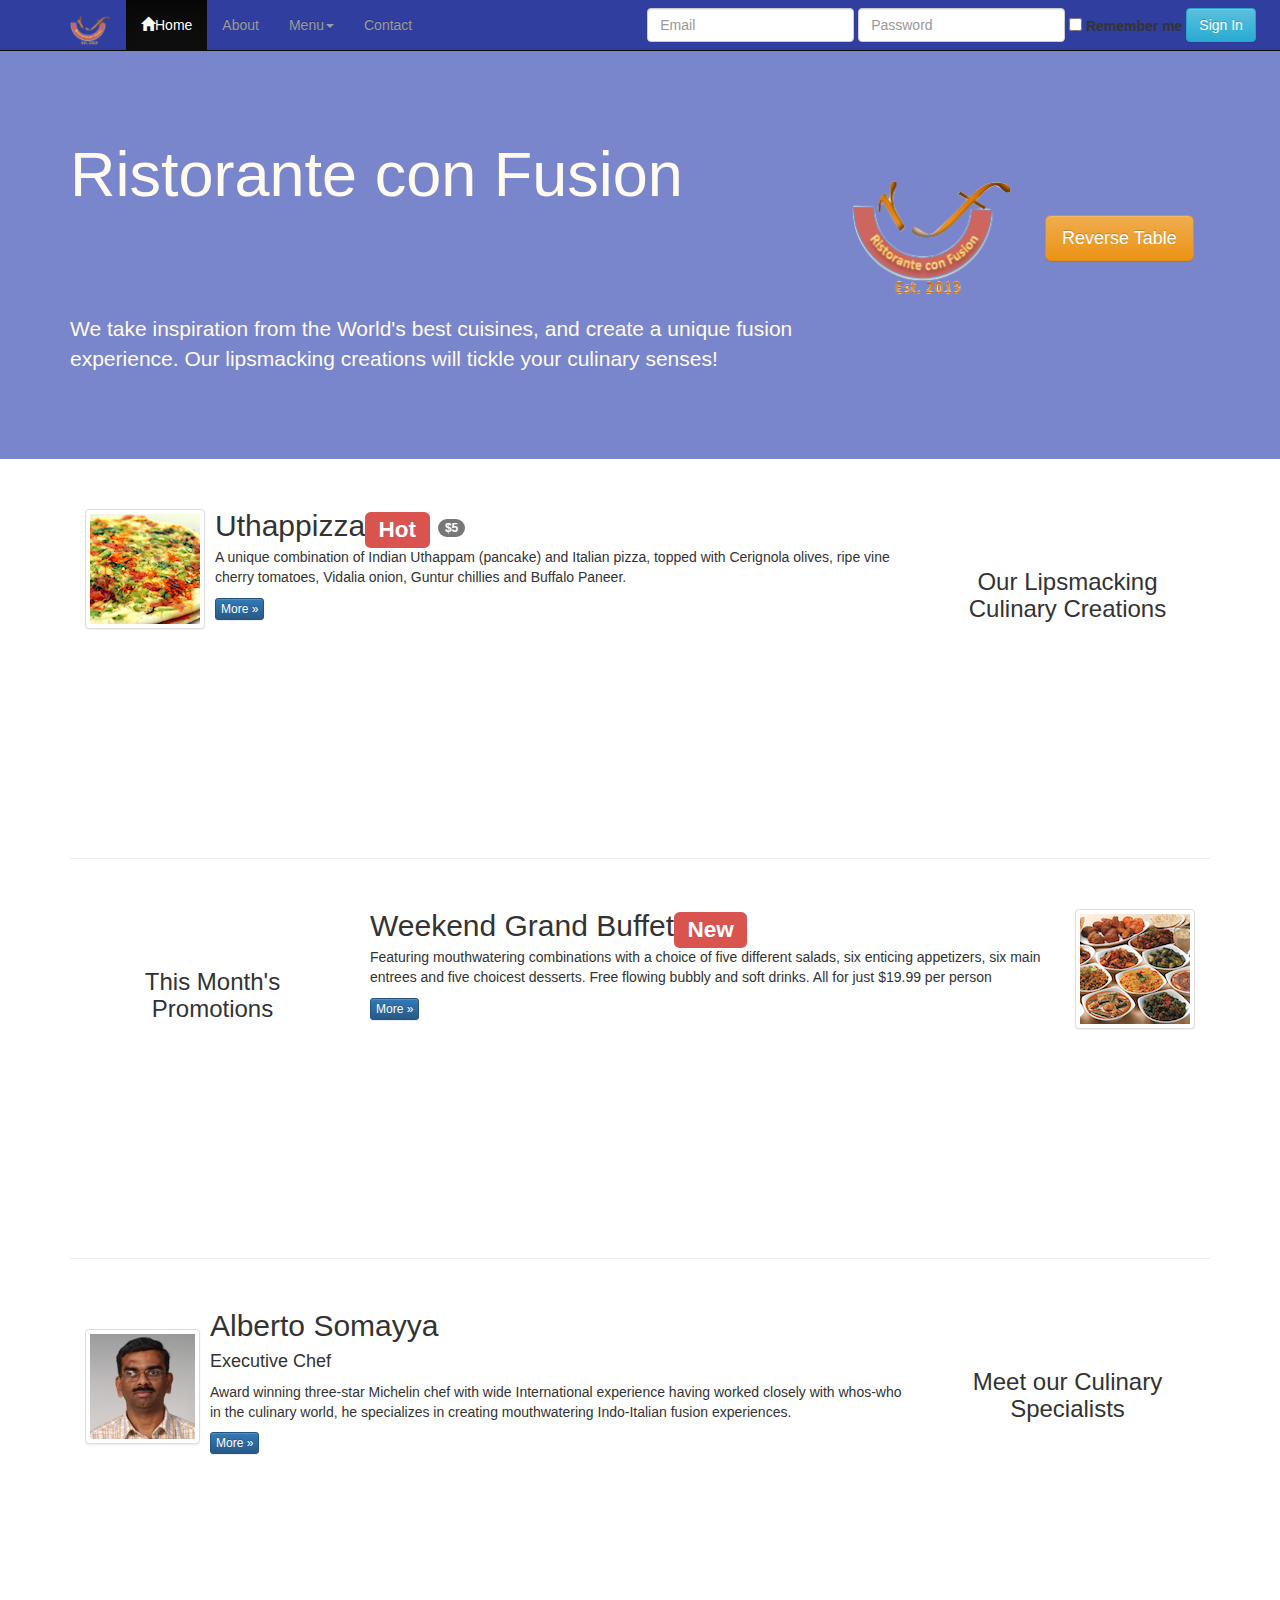
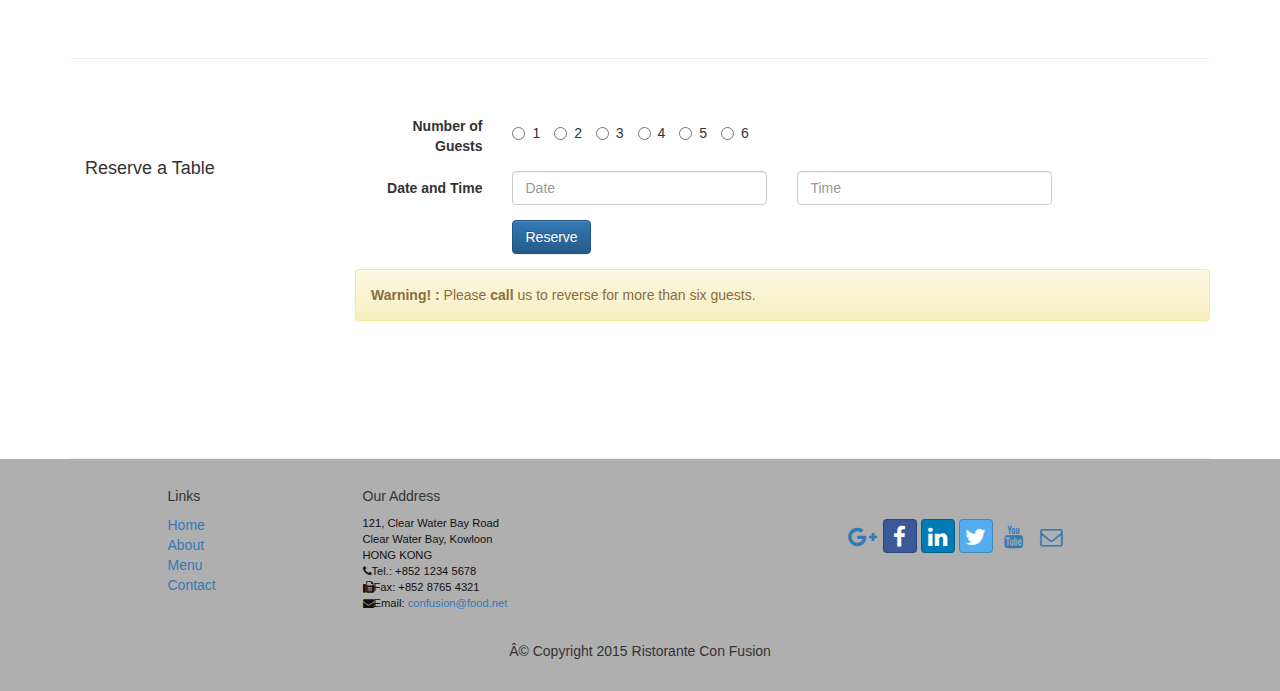
<file: index.html>
<!DOCTYPE html>
<!-- saved from url=(0077)https://d396qusza40orc.cloudfront.net/phoenixassets/web-frameworks/index.html -->
<html lang="en">
<head>
	<meta http-equiv="Content-Type" content="text/html; charset=windows-1258">
	<meta charset="utf-8">
	<meta http-equiv="X-UA-Compatible" content="IE=edge">
	<meta name="viewport" content="width=device-width, initial-scale=1">
    <title>Ristorante Con Fusion</title>
    <link href="css/bootstrap.min.css" rel="stylesheet">
    <link href="css/bootstrap-theme.min.css" rel="stylesheet">
    <link href="css/mystyles.css" rel="stylesheet">
     <link href="css/font-awesome.min.css" rel="stylesheet">
    <link href="css/bootstrap-social.css" rel="stylesheet">
</head>

<body>
	<nav class="navbar navbar-inverse navbar-fixed-top" role="navigation">
		<div class="container">
			<div class="navbat-header">
				<button type="button" class="navbar-toggle collapsed" data-toggle="collapse"
				data-target="#navbar" aria-expanded="false" aria-controls="navbar">
					<span class="sr-only">Toggle navigation</span>
					<span class="icon-bar"></span>
					<span class="icon-bar"></span>
					<span class="icon-bar"></span>
				</button>
				<a class="navbar-brand" href="#"><img src="img/logo.png" class="img-responsive" height="30" width="41"></a>
			</div>
			<div id="navbar" class="navbar-collapse collapse">
				<ul class="nav navbar-nav">
					<li class="active"><a href="#"><span class="glyphicon glyphicon-home"
					aria-hidden="true"></span>Home</a></li>
					<li><a href="aboutus.html">About</a></li>
					<li class="dropdown">
						<a href="contactus.html" class="dropdown-toggle" data-toggle="dropdown"
						role="button" aria-haspopup="true" aria-expanded="false">
						Menu<span class="caret"></span></a>
						<ul class="dropdown-menu">
							<li><a href="#">Appetizers</a></li>
							<li><a href="#">Main Courses</a></li>
							<li><a href="#">Desserts</a></li>
							<li><a href="#">Drinks</a></li>
							<li role="separator" class="divider"></li>
							<li class="dropdown-header">Specials</li>
							<li><a href="#">Lunch</a></li>
							<li><a href="#">Weekend</a></li>
						</ul>	
					</li>
					<li><a href="contactus.html">Contact</a></li>
				</ul>
				<div class="col-xs-12 col-sm-8 col-sm-push-2">
				<form class="form-inline navbar-form navbar-left" role="form">
					<div class="form-group">
						<label class="sr-only" for="email">Email Adress:</label>
						<input type="email" class="form-control" id="email" placeholder="Email">
					</div>
					<div class="form-group">
						<label class="sr-only" for="pwd">Password:</label>
						<input type="password" class="form-control" id="pwd" placeholder="Password">
					</div>
					<div class="form-group">
						<div class="checkbox">
							<label>
								<input type="checkbox" name="approve" value="">
								<strong>Remember me</strong>
							</label>
						</div>
					</div>
					<div class="form-group">
						<button type="submit" class="btn btn-info">Sign In</button>
					</div>
				</form>
				</div>
			</div>
				
		</div>
	</nav>

    <header class="jumbotron row-header">
		
		
        <!-- Main component for a primary marketing message or call to action -->

        <div class="container">
            <div class="row">
                <div class="col-xs-12 col-sm-8">
                    <h1>Ristorante con Fusion</h1>
                    <p style="padding:40px;"></p>
                    <p>We take inspiration from the World's best cuisines, and create a unique fusion experience. Our lipsmacking creations will tickle your culinary senses!</p>
                </div>
                <div class="col-xs-12 col-sm-2">
                <p style="padding:20px;"></p>
                <img src="img/logo.png" class="img-responsive">
                </div>
                <div class="col-xs-12 col-sm-2">
                <p style="padding:40px;"></p>
                	<a href="#reverseLink" type="button" class="btn btn-warning btn-lg">Reverse Table</a>
                </div>
            </div>
        </div>
    </header>

    <div class="container">
        <div class="row row-content">
            <div class="col-xs-12 col-sm-3 col-sm-push-9">
                <p style="padding:20px;"></p>
                <h3 align="center">Our Lipsmacking Culinary Creations</h3>
            </div>
            <div class="col-xs-12 col-sm-9 col-sm-pull-3">
                  <div class="media">
                    <div class="media-left media-middle">
                        <a href="#">
                        <img class="media-object img-thumbnail"
                         src="img/uthappizza.png" alt="Uthappizza">
                        </a>
                    </div>
                    <div class="media-body">
                        <h2 class="media-heading">Uthappizza<span class="label label-danger label-xs">Hot</span> <span class="badge">$5</span></h2>
                        <p>A unique combination of Indian Uthappam (pancake) and
                          Italian pizza, topped with Cerignola olives, ripe vine
                          cherry tomatoes, Vidalia onion, Guntur chillies and
                          Buffalo Paneer.</p>
                        <p><a class="btn btn-primary btn-xs" href="#">More &raquo;</a></p>
                    </div>
                </div>
          
            </div>
        </div>


        <div class="row row-content">
            <div class="col-xs-12 col-sm-3">
                <p style="padding:20px;"></p>
                <h3 align="center">This Month's Promotions</h3>
            </div>
            <div class="col-xs-12 col-sm-9">
            	<div class="media">
            		<div class="media-body">
		                <h2 class="media-heading">Weekend Grand Buffet<span class="label label-danger label-xs">New</span></h2>
		                <p>Featuring mouthwatering combinations with a choice of five different salads, six enticing appetizers, six main entrees and five choicest desserts. Free flowing bubbly and soft drinks. All for just $19.99 per person </p>
		                <p><a class="btn btn-primary btn-xs" href="#">More �</a></p>
		            </div>
		            <div class="media-right media-middle">
            			<a href="#">
            				<img class="media-object img-thumbnail"
            				src="img/buffet.png" alt="weeken grand buffet">
            			</a>
            		</div>
            	</div>
            </div>
        </div>

        <div class="row row-content">
            <div class="col-xs-12 col-sm-3 col-sm-push-9">
                <p style="padding:20px;"></p>
                <h3 align="center">Meet our Culinary Specialists</h3>
            </div>
            <div class="col-xs-12 col-sm-9 col-sm-pull-3">
                <div class="media">
                    <div class="media-left media-middle">
                        <a href="#">
                        <img class="media-object img-thumbnail"
                         src="img/alberto.png" alt="Alberto Somayya">
                        </a>
                    </div>
                    <div class="media-body">
                        <h2 class="media-heading">Alberto Somayya</h2>
                        <h4>Executive Chef</h4>
                        <p>Award winning three-star Michelin chef with wide
                         International experience having worked closely with
                         whos-who in the culinary world, he specializes in
                          creating mouthwatering Indo-Italian fusion experiences.
                         </p>
                        <p><a class="btn btn-primary btn-xs" href="#">More &raquo;</a></p>
                    </div>
                </div>
            </div>
        </div>
        <div class="row row-content" id="reverseLink">
        	<div class="col-xs-12 col-sm-3">
        		<p style="padding:20px;"></p>
        		<h4>Reserve a Table</h4>
        	</div>
        	<div class="col-xs-12 col-sm-9">
        	<form class="form-horizontal" role="form">
        		<div class="form-group">
        			<label for="NofG" class="col-sm-2 control-label">Number of Guests</label>
        			<div class="radio col-sm-10">
	        			<label class="radio-inline">
	        			<input type="radio" name="NofG" value="1">1</label>
	        			<label class="radio-inline">
	        			<input type="radio" name="NofG" value="2">2</label>
	        			<label class="radio-inline">
	        			<input type="radio" name="NofG" value="3">3</label>
	        			<label class="radio-inline">
	        			<input type="radio" name="NofG" value="4">4</label>
	        			<label class="radio-inline">
	        			<input type="radio" name="NofG" value="5">5</label>
	        			<label class="radio-inline">
	        			<input type="radio" name="NofG" value="6">6</label>
        			</div>
        		</div>
        		<div class="form-group">
        			<label for="DateandTime" class="col-sm-2 control-label">Date and Time</label>
        				<div class="col-sm-4">
        					<input type="text" class="form-control" id="inputDate"  placeholder="Date">
        				</div>
        				<div class="col-sm-4">
        					<input type="text" class="form-control" id="inputTime"  placeholder="Time">
        				</div>
        		</div>
        		<div class="form-group">
        			<div class=" col-sm-offset-2 col-sm-10">
        				<button type="submit" class="btn btn-primary">Reserve</button>
        			</div>
        		</div>
        		<div class="form-group">
        			<div class="alert alert-warning">
  						<strong>Warning! : </strong>Please <strong>call</strong> us to reverse for more than six guests.
					</div>
				</div>
        	</form>
        	</div>
        </div>
    </div>

    <footer class="row-footer">
        <div class="container">
            <div class="row">             
                <div class="col-xs-5 col-xs-offset-1 col-sm-2 col-sm-offset-1">
                    <h5>Links</h5>
                    <ul class="list-unstyled">
                        <li><a href="https://d396qusza40orc.cloudfront.net/phoenixassets/web-frameworks/index.html#">Home</a></li>
                        <li><a href="https://d396qusza40orc.cloudfront.net/phoenixassets/web-frameworks/index.html#">About</a></li>
                        <li><a href="https://d396qusza40orc.cloudfront.net/phoenixassets/web-frameworks/index.html#">Menu</a></li>
                        <li><a href="https://d396qusza40orc.cloudfront.net/phoenixassets/web-frameworks/index.html#">Contact</a></li>
                    </ul>
                </div>
                <div class="col-xs-12 col-sm-5">
                    <h5>Our Address</h5>
                    <address>
		              121, Clear Water Bay Road<br>
		              Clear Water Bay, Kowloon<br>
		              HONG KONG<br>
		              <i class="fa fa-phone"></i>Tel.: +852 1234 5678<br>
		              <i class="fa fa-fax"></i>Fax: +852 8765 4321<br>
		              <i class="fa fa-envelope"></i>Email: <a href="mailto:confusion@food.net">confusion@food.net</a>
		           </address>
                </div>
                <div class="nav navbar-nav" style="padding: 40px 10px;">
                        <a class="btn btn-social-icon btn-google-plus" href="http://google.com/+"><i class="fa fa-google-plus"></i></a>
                        <a class="btn btn-social-icon btn-facebook" href="http://www.facebook.com/profile.php?id="><i class="fa fa-facebook"></i></a>
                        <a class="btn btn-social-icon btn-linkedin" href="http://www.linkedin.com/in/"><i class="fa fa-linkedin"></i></a>
                        <a class="btn btn-social-icon btn-twitter" href="http://twitter.com/"><i class="fa fa-twitter"></i></a>
                        <a class="btn btn-social-icon btn-youtube" href="http://youtube.com/"><i class="fa fa-youtube"></i></a>
                        <a class="btn btn-social-icon" href="mailto:"><i class="fa fa-envelope-o"></i></a>
                    </div>
                <div class="col-xs-12">
                    <p style="padding:10px;"></p>
                    <p align="center">© Copyright 2015 Ristorante Con Fusion</p>
                </div>
            </div>
        </div>
    </footer>

	<script src="https://ajax.googleapis.com/ajax/libs/jquery/1.12.4/jquery.min.js"></script>
    <!-- Include all compiled plugins (below), or include individual files as needed -->
    <script src="js/bootstrap.min.js"></script>

</body></html>
</file>
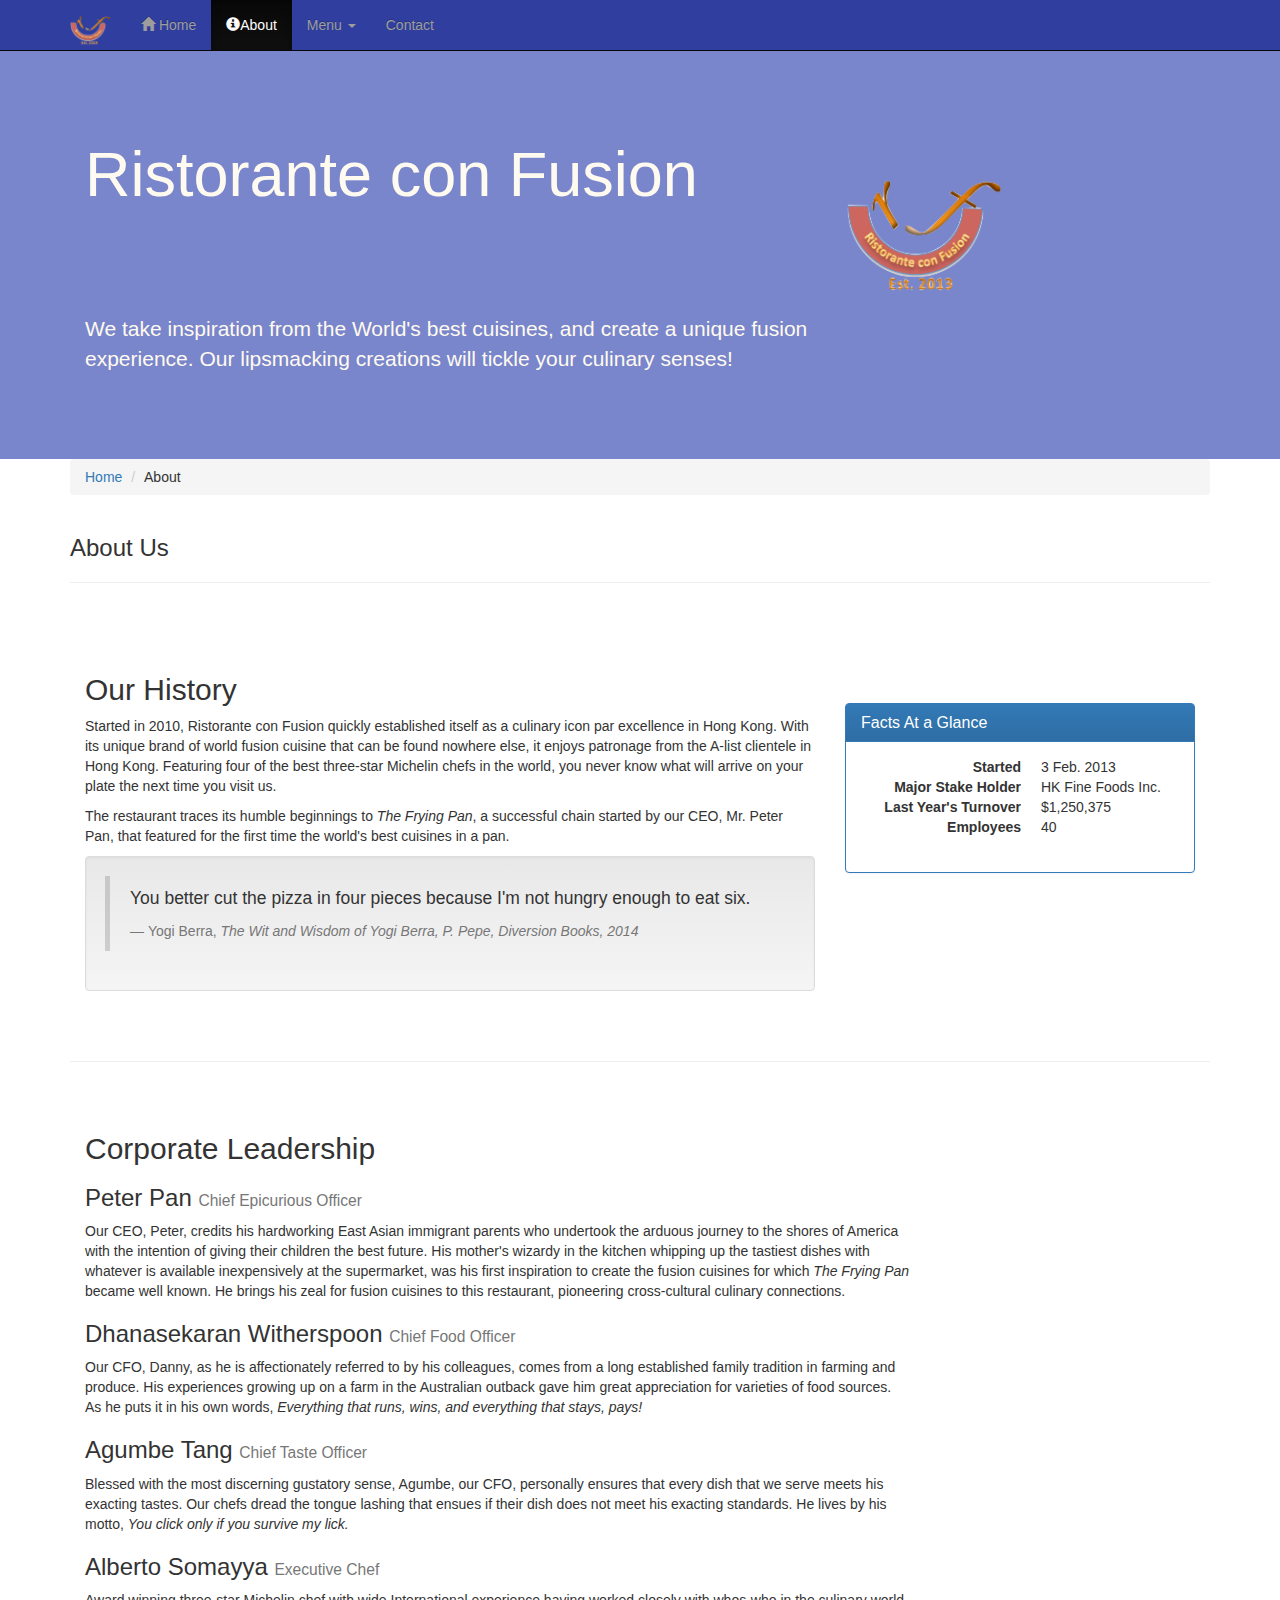
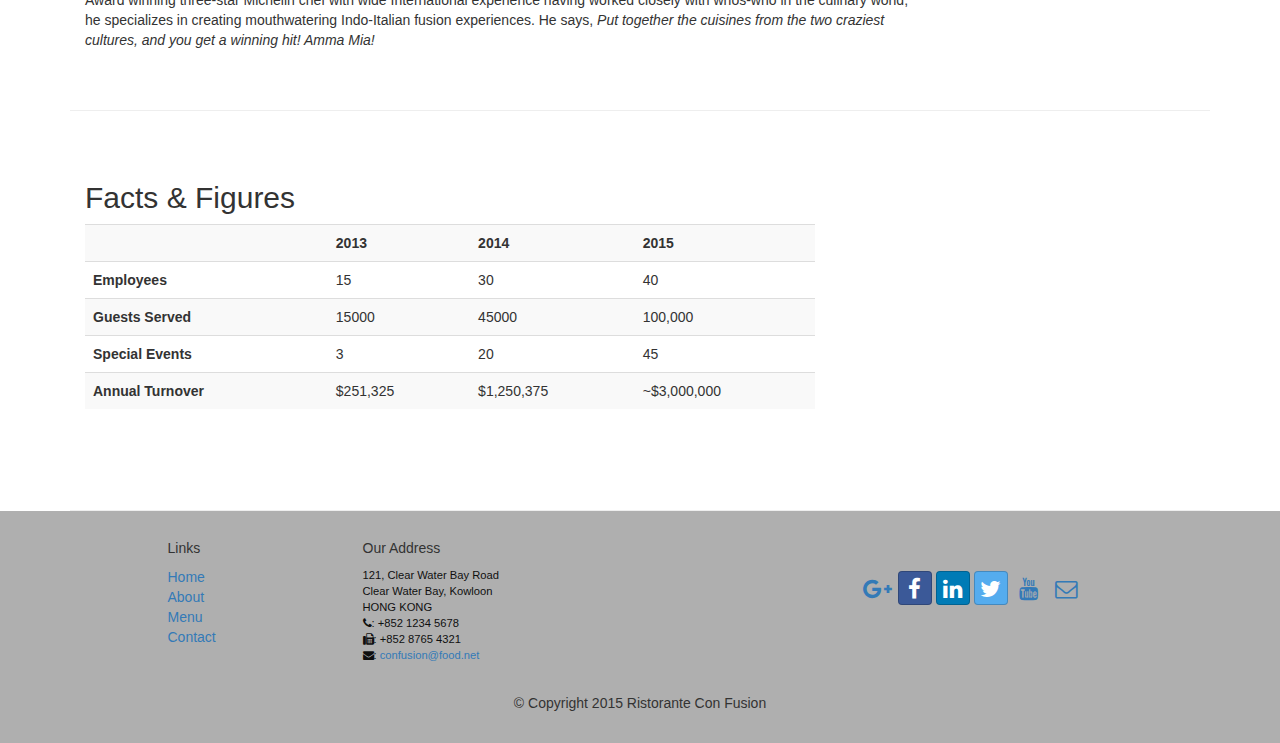
<file: aboutus.html>
<!DOCTYPE html>
<!-- saved from url=(0079)https://d396qusza40orc.cloudfront.net/phoenixassets/web-frameworks/aboutus.html -->
<html lang="en">
<head>
	<meta http-equiv="Content-Type" content="text/html; charset=UTF-8">  
    <meta http-equiv="X-UA-Compatible" content="IE=edge">
    <meta name="viewport" content="width=device-width, initial-scale=1">
    <!-- The above 3 meta tags *must* come first in the head; any other head 
         content must come *after* these tags -->
    <title>Ristorante Con Fusion: About Us</title>
        <!-- Bootstrap -->
    <link href="css/bootstrap.min.css" rel="stylesheet">
    <link href="css/bootstrap-theme.min.css" rel="stylesheet">
    <link href="css/font-awesome.min.css" rel="stylesheet">
    <link href="css/bootstrap-social.css" rel="stylesheet">
    <link href="css/mystyles.css" rel="stylesheet">

    <!-- HTML5 shim and Respond.js for IE8 support of HTML5 elements and media queries -->
    <!-- WARNING: Respond.js doesn't work if you view the page via file:// -->
    <!--[if lt IE 9]>
      <script src="https://oss.maxcdn.com/html5shiv/3.7.2/html5shiv.min.js"></script>
      <script src="https://oss.maxcdn.com/respond/1.4.2/respond.min.js"></script>
    <![endif]-->
</head>

<body>
    <nav class="navbar navbar-inverse navbar-fixed-top" role="navigation">
        <div class="container">
            <div class="navbar-header">
                <button type="button" class="navbar-toggle collapsed" data-toggle="collapse" data-target="#navbar" aria-expanded="false" aria-controls="navbar">
                    <span class="sr-only">Toggle navigation</span>
                    <span class="icon-bar"></span>
                    <span class="icon-bar"></span>
                    <span class="icon-bar"></span>
                </button>
                <a class="navbar-brand" href="index.html"><img src="img/logo.png" class="img-responsive" height="30" width="41"></a>
            </div>
            <div id="navbar" class="navbar-collapse collapse">
                <ul class="nav navbar-nav">
                    <li ><a href="index.html"><span class="glyphicon glyphicon-home" aria-hidden="true"></span> Home</a></li>
                    <li class="active"><a href="aboutus.html"><span class="glyphicon glyphicon-info-sign" aria-hidden="true"></span>About</a></li>
                    <li class="dropdown">
                        <a href="https://d396qusza40orc.cloudfront.net/phoenixassets/web-frameworks/aboutus.html#" class="dropdown-toggle" data-toggle="dropdown" role="button" aria-haspopup="true" aria-expanded="false">
                         Menu <span class="caret"></span></a>
                        <ul class="dropdown-menu">
                            <li><a href="https://d396qusza40orc.cloudfront.net/phoenixassets/web-frameworks/aboutus.html#">Appetizers</a></li>
                            <li><a href="https://d396qusza40orc.cloudfront.net/phoenixassets/web-frameworks/aboutus.html#">Main Courses</a></li>
                            <li><a href="https://d396qusza40orc.cloudfront.net/phoenixassets/web-frameworks/aboutus.html#">Desserts</a></li>
                            <li><a href="https://d396qusza40orc.cloudfront.net/phoenixassets/web-frameworks/aboutus.html#">Drinks</a></li>
                            <li role="separator" class="divider"></li>
                            <li class="dropdown-header">Specials</li>
                            <li><a href="https://d396qusza40orc.cloudfront.net/phoenixassets/web-frameworks/aboutus.html#">Lunch Buffet</a></li>
                            <li><a href="https://d396qusza40orc.cloudfront.net/phoenixassets/web-frameworks/aboutus.html#">Weekend Brunch</a></li>
                        </ul>
                    </li>
                    <li><a href="https://d396qusza40orc.cloudfront.net/phoenixassets/web-frameworks/aboutus.html#">Contact</a></li>
                </ul>
            </div>
        </div>
    </nav>  
    <header class="jumbotron">

        <!-- Main component for a primary marketing message or call to action -->

        <div class="container">
            <div class="row row-header">
                <div class="col-xs-12 col-sm-8">
                    <h1>Ristorante con Fusion</h1>
                    <p style="padding:40px;"></p>
                    <p>We take inspiration from the World's best cuisines, and create a unique fusion experience. Our lipsmacking creations will tickle your culinary senses!</p>
                </div>
                <div class="col-xs-12 col-sm-2">
                <p style="padding:20px;"></p>
                <img src="img/logo.png" class="img-responsive">
                </div>
            </div>
        </div>
    </header>

    <div class="container">
        <div class="row">
            <div class="col-xs-12">
                <ul class="breadcrumb">
                	<li><a href="index.html">Home</a></li>
                	<li>About</li>
                </ul>
            </div>
            <div class="col-xs-12">
               <h3>About Us</h3>
               <hr>
            </div>
        </div>
        
        <div class="row row-content">
            <div class="col-xs-12 col-sm-8">
                <h2>Our History</h2>
                <p>Started in 2010, Ristorante con Fusion quickly established itself as a culinary icon par excellence in Hong Kong. With its unique brand of world fusion cuisine that can be found nowhere else, it enjoys patronage from the A-list clientele in Hong Kong.  Featuring four of the best three-star Michelin chefs in the world, you never know what will arrive on your plate the next time you visit us.</p>
                <p>The restaurant traces its humble beginnings to <em>The Frying Pan</em>, a successful chain started by our CEO, Mr. Peter Pan, that featured for the first time the world's best cuisines in a pan.</p>
                <div class="well">
                    <blockquote>
                        <p>You better cut the pizza in four pieces because
                            I'm not hungry enough to eat six.</p>
                        <footer>Yogi Berra,
                          <cite>The Wit and Wisdom of Yogi Berra,
                            P. Pepe, Diversion Books, 2014</cite>
                        </footer>
                    </blockquote>
                </div>
            </div>
            <div >
                <p style="padding:20px;"></p>
            </div>
            <div class="col-xs-12 col-sm-4">
            	<div class="panel panel-primary">
                    <div class="panel-heading">
                        <h3 class="panel-title">Facts At a Glance</h3>
                    </div>
                    <div class="panel-body">
                        <dl class="dl-horizontal">
                            <dt>Started</dt>
                            <dd>3 Feb. 2013</dd>
                            <dt>Major Stake Holder</dt>
                            <dd>HK Fine Foods Inc.</dd>
                            <dt>Last Year's Turnover</dt>
                            <dd>$1,250,375</dd>
                            <dt>Employees</dt>
                            <dd>40</dd>
                       </dl>
                    </div>
                </div>
            </div>
             
        </div>


        <div class="row row-content">
            <div class="col-xs-12 col-sm-9">
                <h2>Corporate Leadership</h2>
                <h3>Peter Pan <small>Chief Epicurious Officer</small></h3>
                <p>Our CEO, Peter, credits his hardworking East Asian immigrant parents who undertook the arduous journey to the shores of America with the intention of giving their children the best future. His mother's wizardy in the kitchen whipping up the tastiest dishes with whatever is available inexpensively at the supermarket, was his first inspiration to create the fusion cuisines for which <em>The Frying Pan</em> became well known. He brings his zeal for fusion cuisines to this restaurant, pioneering cross-cultural culinary connections.</p>
                <h3>Dhanasekaran Witherspoon <small>Chief Food Officer</small></h3>
                <p>Our CFO, Danny, as he is affectionately referred to by his colleagues, comes from a long established family tradition in farming and produce. His experiences growing up on a farm in the Australian outback gave him great appreciation for varieties of food sources. As he puts it in his own words, <em>Everything that runs, wins, and everything that stays, pays!</em></p>
                <h3>Agumbe Tang <small>Chief Taste Officer</small></h3>
                <p>Blessed with the most discerning gustatory sense, Agumbe, our CFO, personally ensures that every dish that we serve meets his exacting tastes. Our chefs dread the tongue lashing that ensues if their dish does not meet his exacting standards. He lives by his motto, <em>You click only if you survive my lick.</em></p>
                <h3>Alberto Somayya <small>Executive Chef</small></h3>
                <p>Award winning three-star Michelin chef with wide International experience having worked closely with whos-who in the culinary world, he specializes in creating mouthwatering Indo-Italian fusion experiences. He says, <em>Put together the cuisines from the two craziest cultures, and you get a winning hit! Amma Mia!</em></p>
            </div>
             <div class="col-xs-12 col-sm-3">
                <p style="padding:20px;"></p>
            </div>
       </div>
		<div class="row row-content">
            <div class="col-xs-12 col-sm-8">
                <h2>Facts &amp; Figures</h2>
                <div class="table-responsive">
                <table class="table table-striped">
                    <tr>
                        <td>&nbsp;</td>
                        <th>2013</th>
                        <th>2014</th>
                        <th>2015</th>
                    </tr>
                    <tr>
                        <th>Employees</th>
                        <td>15</td>
                        <td>30</td>
                        <td>40</td>
                    </tr>
                    <tr>
                        <th>Guests Served</th>
                        <td>15000</td>
                        <td>45000</td>
                        <td>100,000</td>
                    </tr>
                    <tr>
                        <th>Special Events</th>
                        <td>3</td>
                        <td>20</td>
                        <td>45</td>
                    </tr>
                    <tr>
                        <th>Annual Turnover</th>
                        <td>$251,325</td>
                        <td>$1,250,375</td>
                        <td>~$3,000,000</td>
                    </tr>
                </table>
                </div>
            </div>
             <div class="col-xs-12 col-sm-4">
                <p style="padding:20px;"></p>
                
            </div>
       </div> 
       
    </div>

    <footer class="row-footer">
        <div class="container">
            <div class="row">             
                <div class="col-xs-5 col-xs-offset-1 col-sm-2 col-sm-offset-1">
                    <h5>Links</h5>
                    <ul class="list-unstyled">
                        <li><a href="index.html">Home</a></li>
                        <li><a href="aboutus.html">About</a></li>
                        <li><a href="https://d396qusza40orc.cloudfront.net/phoenixassets/web-frameworks/aboutus.html#">Menu</a></li>
                        <li><a href="https://d396qusza40orc.cloudfront.net/phoenixassets/web-frameworks/aboutus.html#">Contact</a></li>
                    </ul>
                </div>
                <div class="col-xs-6 col-sm-5">
                    <h5>Our Address</h5>
                    <address>
		              121, Clear Water Bay Road<br>
		              Clear Water Bay, Kowloon<br>
		              HONG KONG<br>
		              <i class="fa fa-phone"></i>: +852 1234 5678<br>
		              <i class="fa fa-fax"></i>: +852 8765 4321<br>
		              <i class="fa fa-envelope"></i>: 
                        <a href="mailto:confusion@food.net">confusion@food.net</a>
		           </address>
                </div>
                <div class="col-xs-12 col-sm-4">
                    <div class="nav navbar-nav" style="padding: 40px 10px;">
                        <a class="btn btn-social-icon btn-google-plus" href="http://google.com/+"><i class="fa fa-google-plus"></i></a>
                        <a class="btn btn-social-icon btn-facebook" href="http://www.facebook.com/profile.php?id="><i class="fa fa-facebook"></i></a>
                        <a class="btn btn-social-icon btn-linkedin" href="http://www.linkedin.com/in/"><i class="fa fa-linkedin"></i></a>
                        <a class="btn btn-social-icon btn-twitter" href="http://twitter.com/"><i class="fa fa-twitter"></i></a>
                        <a class="btn btn-social-icon btn-youtube" href="http://youtube.com/"><i class="fa fa-youtube"></i></a>
                        <a class="btn btn-social-icon" href="mailto:"><i class="fa fa-envelope-o"></i></a>
                    </div>
                </div>
                <div class="col-xs-12">
                    <p style="padding:10px;"></p>
                    <p align="center">© Copyright 2015 Ristorante Con Fusion</p>
                </div>
            </div>
        </div>
    </footer>
    
    <script src="https://ajax.googleapis.com/ajax/libs/jquery/1.12.4/jquery.min.js"></script>
    <!-- Include all compiled plugins (below), or include individual files as needed -->
    <script src="js/bootstrap.min.js"></script>


</body>
</html>
</file>
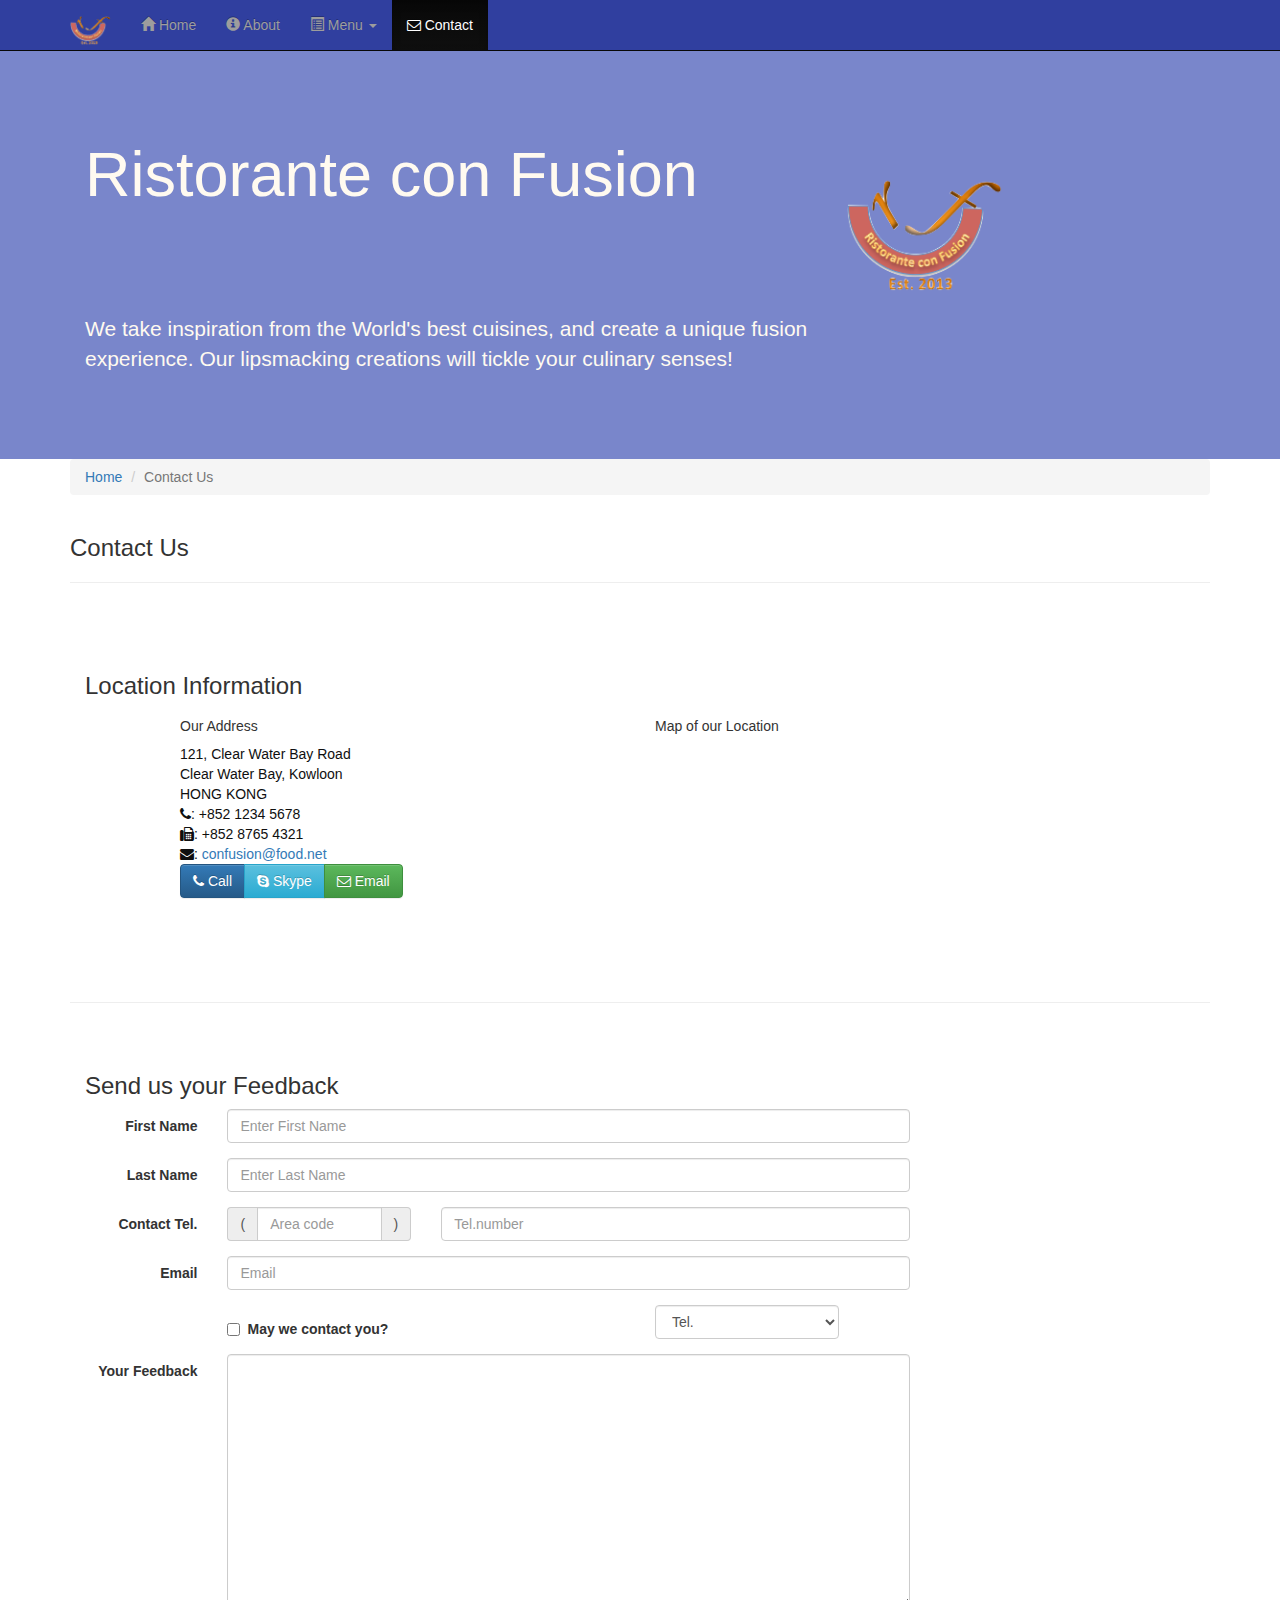
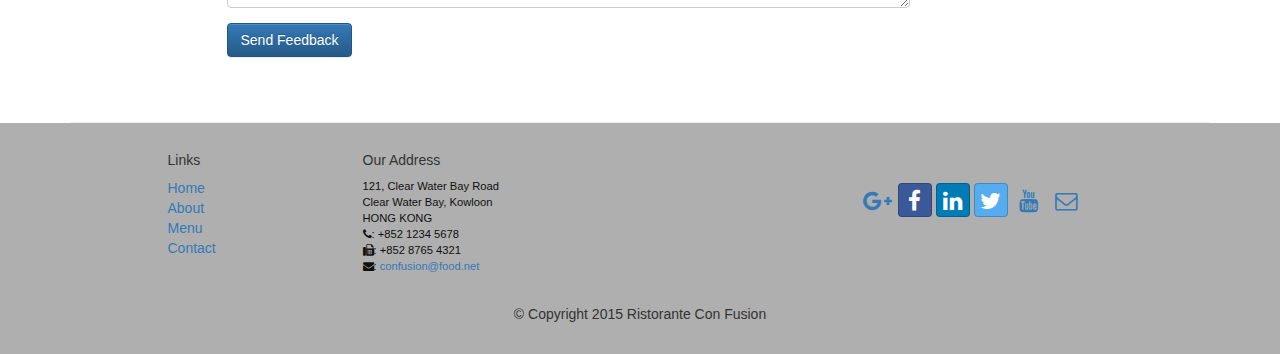
<file: contactus.html>
<!DOCTYPE html>
<html lang="en">

<head>
     <meta charset="utf-8">
    <meta http-equiv="X-UA-Compatible" content="IE=edge">
    <meta name="viewport" content="width=device-width, initial-scale=1">
    <!-- The above 3 meta tags *must* come first in the head; any other head 
         content must come *after* these tags -->
    <title>Ristorante Con Fusion: About Us</title>
        <!-- Bootstrap -->
    <link href="css/bootstrap.min.css" rel="stylesheet">
    <link href="css/bootstrap-theme.min.css" rel="stylesheet">
    <link href="css/font-awesome.min.css" rel="stylesheet">
    <link href="css/bootstrap-social.css" rel="stylesheet">
    <link href="css/mystyles.css" rel="stylesheet">

    <!-- HTML5 shim and Respond.js for IE8 support of HTML5 elements and media queries -->
    <!-- WARNING: Respond.js doesn't work if you view the page via file:// -->
    <!--[if lt IE 9]>
      <script src="https://oss.maxcdn.com/html5shiv/3.7.2/html5shiv.min.js"></script>
      <script src="https://oss.maxcdn.com/respond/1.4.2/respond.min.js"></script>
    <![endif]-->
</head>

<body>
    <nav class="navbar navbar-inverse navbar-fixed-top" role="navigation">
        <div class="container">
            <div class="navbar-header">
                <button type="button" class="navbar-toggle collapsed" data-toggle="collapse" data-target="#navbar" aria-expanded="false" aria-controls="navbar">
                    <span class="sr-only">Toggle navigation</span>
                    <span class="icon-bar"></span>
                    <span class="icon-bar"></span>
                    <span class="icon-bar"></span>
                </button>
                <a class="navbar-brand" href="index.html"><img src="img/logo.png" class="img-responsive" height="30" width="41"></a>
            </div>
            <div id="navbar" class="navbar-collapse collapse">
                <ul class="nav navbar-nav">
                    <li><a href="index.html"><span class="glyphicon glyphicon-home"
                         aria-hidden="true"></span> Home</a></li>
                    <li><a href="aboutus.html">
                        <span class="glyphicon glyphicon-info-sign"
                         aria-hidden="true"></span> About</a></li>
                    <li class="dropdown">
                        <a href="#" class="dropdown-toggle" data-toggle="dropdown"
                         role="button" aria-haspopup="true" aria-expanded="false"> 
                         <span class="glyphicon glyphicon-list-alt" aria-hidden="true"></span> Menu <span class="caret"></span></a>
                        <ul class="dropdown-menu">
                            <li><a href="#">Appetizers</a></li>
                            <li><a href="#">Main Courses</a></li>
                            <li><a href="#">Desserts</a></li>
                            <li><a href="#">Drinks</a></li>
                            <li role="separator" class="divider"></li>
                            <li class="dropdown-header">Specials</li>
                            <li><a href="#">Lunch Buffet</a></li>
                            <li><a href="#">Weekend Brunch</a></li>
                        </ul>
                    </li>
                    <li class="active"><a href="#">
                    <i class="fa fa-envelope-o"></i> Contact</a></li>
                </ul>
            </div>
        </div>
    </nav>  
    <header class="jumbotron">

        <!-- Main component for a primary marketing message or call to action -->

        <div class="container">
            <div class="row row-header">
                <div class="col-xs-12 col-sm-8">
                    <h1>Ristorante con Fusion</h1>
                    <p style="padding:40px;"></p>
                    <p>We take inspiration from the World's best cuisines, and create a unique fusion experience. Our lipsmacking creations will tickle your culinary senses!</p>
                </div>
                <div class="col-xs-12 col-sm-2">
                <p style="padding:20px;"></p>
                <img src="img/logo.png" class="img-responsive">
                </div>
            </div>
        </div>
    </header>

    <div class="container">
        <div class="row">
            <div class="col-xs-12">
               <ul class="breadcrumb">
                   <li><a href="index.html">Home</a></li>
                   <li class="active">Contact Us</li>
               </ul>
            </div>
            <div class="col-xs-12">
               <h3>Contact Us</h3>
               <hr>
            </div>
        </div>
        
        <div class="row row-content">
           <div class="col-xs-12">
              <h3>Location Information</h3> 
           </div>
            <div class="col-xs-12 col-sm-4 col-sm-offset-1">
                   <h5>Our Address</h5>
                    <address style="font-size: 100%">
		              121, Clear Water Bay Road<br>
		              Clear Water Bay, Kowloon<br>
		              HONG KONG<br>
		              <i class="fa fa-phone"></i>: +852 1234 5678<br>
		              <i class="fa fa-fax"></i>: +852 8765 4321<br>
		              <i class="fa fa-envelope"></i>: 
                        <a href="mailto:confusion@food.net">confusion@food.net</a>
		           </address>
            </div>
            <div class="col-xs-12 col-sm-6 col-sm-offset-1">
                <h5>Map of our Location</h5>
            </div>
            <div class="col-xs-12 col-sm-11 col-sm-offset-1">
                <div class="btn-group" role="group" aria-label="...">
                	<a type="button" class="btn btn-primary"
                	href="tel:+85212345678"><i class="fa fa-phone"></i> Call</a>
                	<a type="button" class="btn btn-info"><i class="fa fa-skype"></i> Skype</a>
                	<a type="button" class="btn btn-success"
                	href="mailto:confusion@food.net"><i class="fa fa-envelope-o"></i> Email</a>
                </div>
            </div>
        </div>

        <div class="row row-content">
           <div class="col-xs-12">
              <h3>Send us your Feedback</h3> 
           </div>
            <div class="col-xs-12 col-sm-9">
                <form class="form-horizontal" role="form">
                	<div class="form-group">
                		<label for="firstname" class="col-sm-2 control-label">First Name</label>
                		<div class="col-sm-10">
                			<input type="text" class="form-control" id="firstname" name="firstname" placeholder="Enter First Name">
                		</div>
                	</div>
                	<div class="form-group">
                		<label for="lastname" class="col-sm-2 control-label">Last Name</label>
                		<div class="col-sm-10">
                			<input type="text" class="form-control" id="lastname" name="lastname" placeholder="Enter Last Name">
                		</div>
                	</div>
                	<div class="form-group">
						<label for="telnum" class="col-xs-12 col-sm-2 control-label">Contact Tel.</label>
						<div class="col-xs-5 col-sm-4 col-md-3">
							<div class="input-group">
								<div class="input-group-addon">(</div>
								<input type="tel" class="form-control" id="areacode" name="areacode" placeholder="Area code">
								<div class="input-group-addon">)</div>
							</div>
						</div>
						<div class="col-xs-7 col-sm-6 col-md-7">
							<input type="tel" class="form-control" id="telnum" name="telnum" placeholder="Tel.number">
						</div>
					</div>
					<div class="form-group">
						<label for="emailid" class="col-sm-2 control-label">Email</label>
						<div class="col-sm-10">
							<input type="email" class="form-control" id="emailid" name="emailid" placeholder="Email">
						</div>
					</div>
					<div class="form-group">
						<div class="checkbox col-sm-5 col-sm-offset-2">
							<label class="checkbox-inline">
								<input type="checkbox" name="approve" value="">
								<strong>May we contact you?</strong>
							</label>
						</div>
						<div class="col-sm-3 col-sm-offset-1">
							<select class="form-control">
								<option>Tel.</option>
								<option>Email</option>
							</select>
						</div>
					</div>
					<div class="form-group">
						<label for="feedback" class="col-sm-2 control-label">Your Feedback</label>
						<div class="col-sm-10">
							<textarea class="form-control" id="feedback" name="feedback" rows="12"></textarea>
						</div>
					</div>
					<div class="form-group">
						<div class="col-sm-offset-2 col-sm-10">
							<button type="submit" class="btn btn-primary">Send Feedback</button>
						</div>
					</div>
                </form>
            </div>
             <div class="col-xs-12 col-sm-3">
                <p style="padding:20px;"></p>
            </div>
            
       </div>
		
    </div>

    <footer class="row-footer">
        <div class="container">
            <div class="row">             
                <div class="col-xs-5 col-xs-offset-1 col-sm-2 col-sm-offset-1">
                    <h5>Links</h5>
                    <ul class="list-unstyled">
                        <li><a href="#">Home</a></li>
                        <li><a href="#">About</a></li>
                        <li><a href="#">Menu</a></li>
                        <li><a href="#">Contact</a></li>
                    </ul>
                </div>
                <div class="col-xs-6 col-sm-5">
                    <h5>Our Address</h5>
                    <address>
		              121, Clear Water Bay Road<br>
		              Clear Water Bay, Kowloon<br>
		              HONG KONG<br>
		              <i class="fa fa-phone"></i>: +852 1234 5678<br>
		              <i class="fa fa-fax"></i>: +852 8765 4321<br>
		              <i class="fa fa-envelope"></i>: 
                        <a href="mailto:confusion@food.net">confusion@food.net</a>
		           </address>
                </div>
                <div class="col-xs-12 col-sm-4">
                    <div class="nav navbar-nav" style="padding: 40px 10px;">
                        <a class="btn btn-social-icon btn-google-plus" href="http://google.com/+"><i class="fa fa-google-plus"></i></a>
                        <a class="btn btn-social-icon btn-facebook" href="http://www.facebook.com/profile.php?id="><i class="fa fa-facebook"></i></a>
                        <a class="btn btn-social-icon btn-linkedin" href="http://www.linkedin.com/in/"><i class="fa fa-linkedin"></i></a>
                        <a class="btn btn-social-icon btn-twitter" href="http://twitter.com/"><i class="fa fa-twitter"></i></a>
                        <a class="btn btn-social-icon btn-youtube" href="http://youtube.com/"><i class="fa fa-youtube"></i></a>
                        <a class="btn btn-social-icon" href="mailto:"><i class="fa fa-envelope-o"></i></a>
                    </div>
                </div>
                <div class="col-xs-12">
                    <p style="padding:10px;"></p>
                    <p align=center>© Copyright 2015 Ristorante Con Fusion</p>
                </div>
            </div>
        </div>
    </footer>
    <!-- jQuery (necessary for Bootstrap's JavaScript plugins) -->
    <script src="https://ajax.googleapis.com/ajax/libs/jquery/1.11.3/jquery.min.js"></script>
    <!-- Include all compiled plugins (below), or include individual files as needed -->
    <script src="js/bootstrap.min.js"></script>
</body>

</html>
</file>
<file: css/mystyles.css>
.row-header{
	margin:0px auto;
	padding:0px auto;
}
.row-content{
	margin:0px auto;
	padding:50px 0px 50px 0px;
	border-bottom:1px ridge;
	min-height:400px;
}
.row-footer{
	background-color:#AfAfAf;
	margin:0px auto;
	padding:20px 0px 20px 0px;
}
.jumbotron{
	padding:70px 30px 70px 30px;
	margin:0px auto;
	background:#7986CB;
	color:floralwhite;
}
address{
	font-size:80%;
	margin:0px;
	color:#0f0f0f;
}
body{
	align:center;
	padding:50px 0px 0px 0px;
	z-index:0;
}
.navbar-inverse{
	background:#303f9f;
}
.navbar-inverse .navbar-nav > .active > a,
.navbar-inverse .navbar-nav > .active > a : hover,
.navbar-inverse .navbar-nav > .active > a : focus{
	color:#fff;
	background:#1A237E;
}
.navbar-inverse .navbar-nav .open .dropdown-menu > li > a,
.navbar-inverse .navbar-nav .open .dropdown-menu {
	background-color:#303f9f;
	color:#eeeeee;
}
.navbar-inverse .navbar-nav .open .dropdown-menu > li > a:hover{
	color:#000000;
}
</file>
